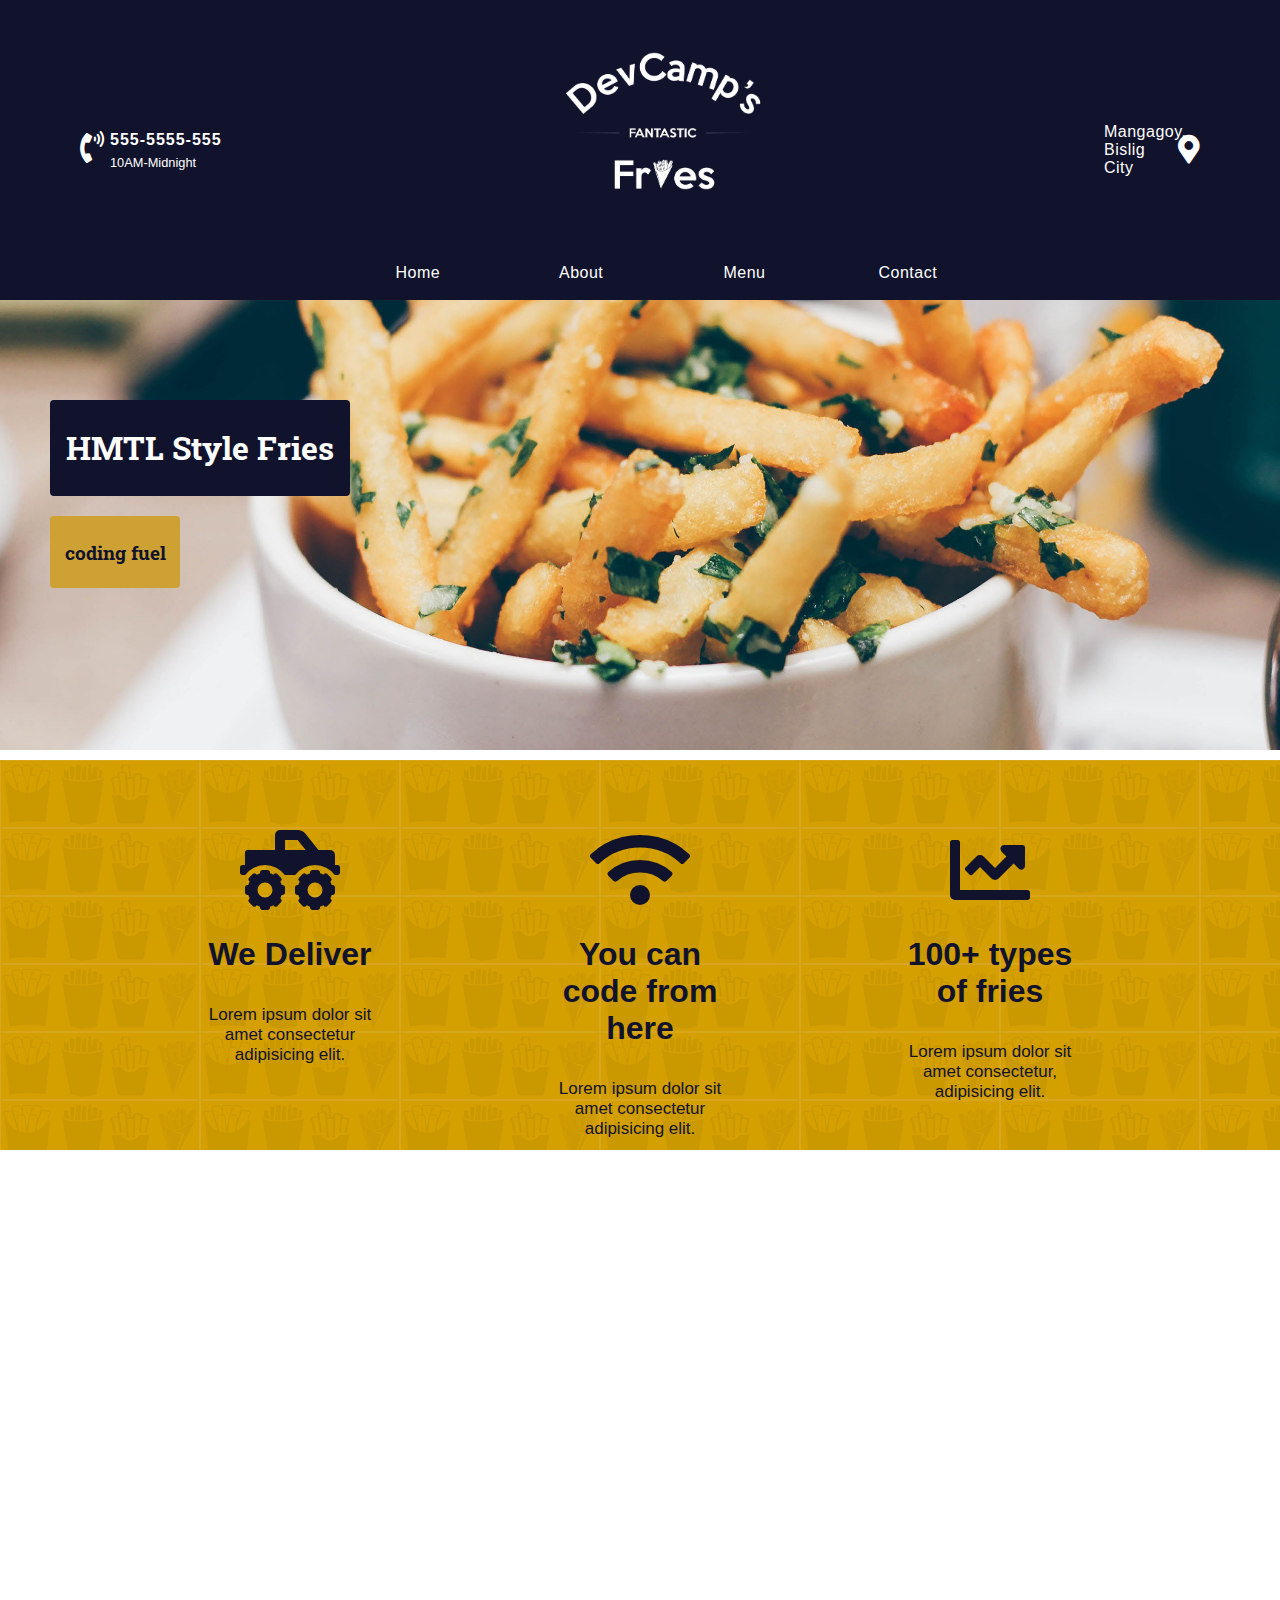
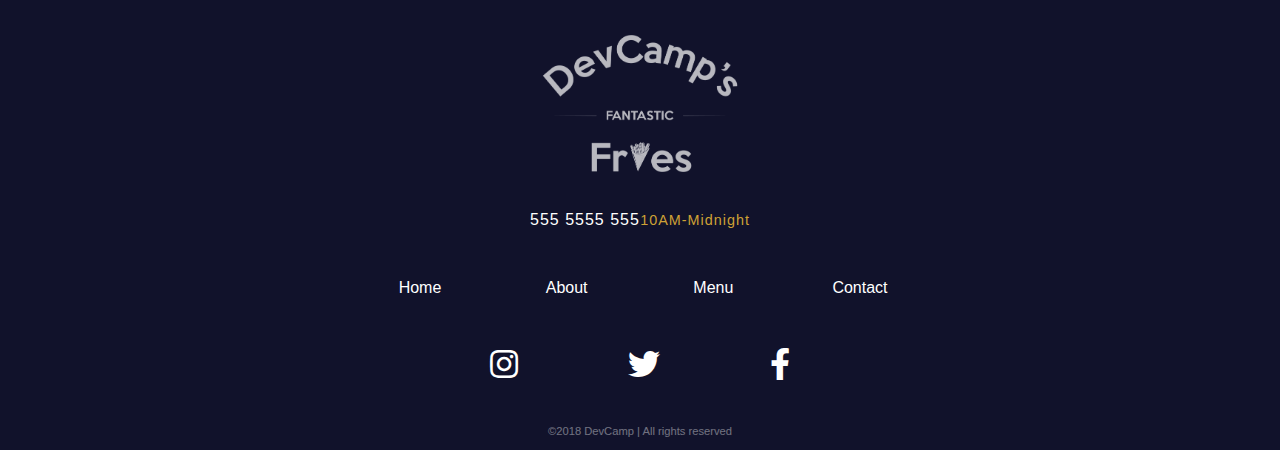
<file: index.html>
<!DOCTYPE html>
<html>

<head>
  <meta name="viewport" content="width=device-width, initial-scale=1.0, maximum-scale=1, user-scalable=no">
  <link rel="preconnect" href="https://fonts.googleapis.com" />
  <link rel="preconnect" href="https://fonts.gstatic.com" crossorigin />
  <link
    href="https://fonts.googleapis.com/css2?family=Roboto+Condensed&family=Roboto+Slab:wght@500&family=Ubuntu+Condensed&display=swap"
    rel="stylesheet" />
  <link rel="stylesheet" href="https://use.fontawesome.com/releases/v5.2.0/css/all.css" />

<link rel="stylesheet" href="styles/nav.css" />
<link rel="stylesheet" href="styles/common.css" />
<link rel="stylesheet" href="styles/homepage.css" />
<link rel="stylesheet" href="styles/footer.css"/>
<link rel="stylesheet" href="styles/media-queries.css">

</head>
<body>
  <div class="nav-wrapper">
    <div class="left-column">
      <div class="phone-icon">
        <i class="fas fa-phone-volume"></i>
      </div>
      <div class="contact-hours-wrapper">
        <div class="phone">555-5555-555</div>
        <div class="open-hours">10AM-Midnight</div>
      </div>
    </div>

    <div class="center-column">
      <div class="company-logo">
        <img src="images/logos/decamp-fantastic-fries-logo-white.png" alt="devcamp logo" />
      </div>
      <div class="nav-links">
        <div class="link"><a href="index.html">Home</a></div>
        <div class="link"><a href="about.html">About</a></div>
        <div class="link"><a href="menu.html">Menu</a></div>
        <div class="link"><a href="contact.html">Contact</a></div>
      </div>
    </div>

    <div class="right-column">
      <div class="address">
        <a href="#"> Mangagoy, Bislig City </a>
      </div>
      <div class="location-icon">
        <a href="#location"><i class="fas fa-map-marker-alt"></i></a>
      </div>
    </div>
  </div>

  <!-- hero section -->
  <div class="hero-section">
    <div class="header1">
      <h1>HMTL Style Fries</h1>
    </div>
    <div class="header2">
      <h3>coding fuel</h3>
    </div>
  </div>

  <div class="features-section">
    <div class="columns-wrapper">
      <div class="column">
        <i class="fas fa-sharp fa-solid fa-truck-monster"></i>
        <p>We Deliver</p>
        <p>Lorem ipsum dolor sit amet consectetur adipisicing elit.</p>
      </div>
      <div class="column">
        <i class="fas fa-solid fa-wifi"></i>
        <p>You can code from here</p>
        <p>Lorem ipsum dolor sit amet consectetur adipisicing elit.</p>
      </div>
      <div class="column">
        <i class="fas fa-chart-line"></i>
        <p>100+ types of fries</p>
        <p>Lorem ipsum dolor sit amet consectetur, adipisicing elit.</p>
      </div>
    </div>
  </div>

  <div class="google-maps">
    <iframe id="location"
      src="https://www.google.com/maps/embed?pb=!1m18!1m12!1m3!1d3727.5696588728943!2d126.35682257405087!3d8.180350365796697!2m3!1f0!2f0!3f0!3m2!1i1024!2i768!4f13.1!3m3!1m2!1s0x32fdba2c49443cfb%3A0x782da70ed34c78a0!2sHighland%20Function%20Farm%20and%20Restaurant!5e0!3m2!1sfil!2sph!4v1672740073190!5m2!1sfil!2sph"
      width="100%" height="450" style="border: 0" allowfullscreen="" loading="lazy"
      referrerpolicy="no-referrer-when-downgrade"></iframe>
  </div>

  <div class="footer">
    <div class="banner-image">
      <img src="images/logos/decamp-fantastic-fries-logo-white.png" alt="logo" />
    </div>
    <div class="contact-hours-wrapper">
      <span class="contact">555 5555 555</span>
      <span class="open-hours">10AM-Midnight</span>
    </div>
    <div class="nav-links">
      <div class="link"><a href="#">Home</a></div>
      <div class="link"><a href="about.html">About</a></div>
      <div class="link"><a href="menu.html">Menu</a></div>
      <div class="link"><a href="contact.html">Contact</a></div>
    </div>

    <div class="social-media-icons">
      <a href="www.instagram.com"><i class="fab fa-instagram"></i></a>
      <a href="www.twitter.com"><i class="fab fa-twitter"></i></a>
      <a href="www.facebook.com"><i class="fab fa-facebook-f"></i></a>
    </div>

    <div class="author-copyright">
      <p>&#169;2018 DevCamp | All rights reserved</p>
    </div>
  </div>
</body>

</html>
</file>
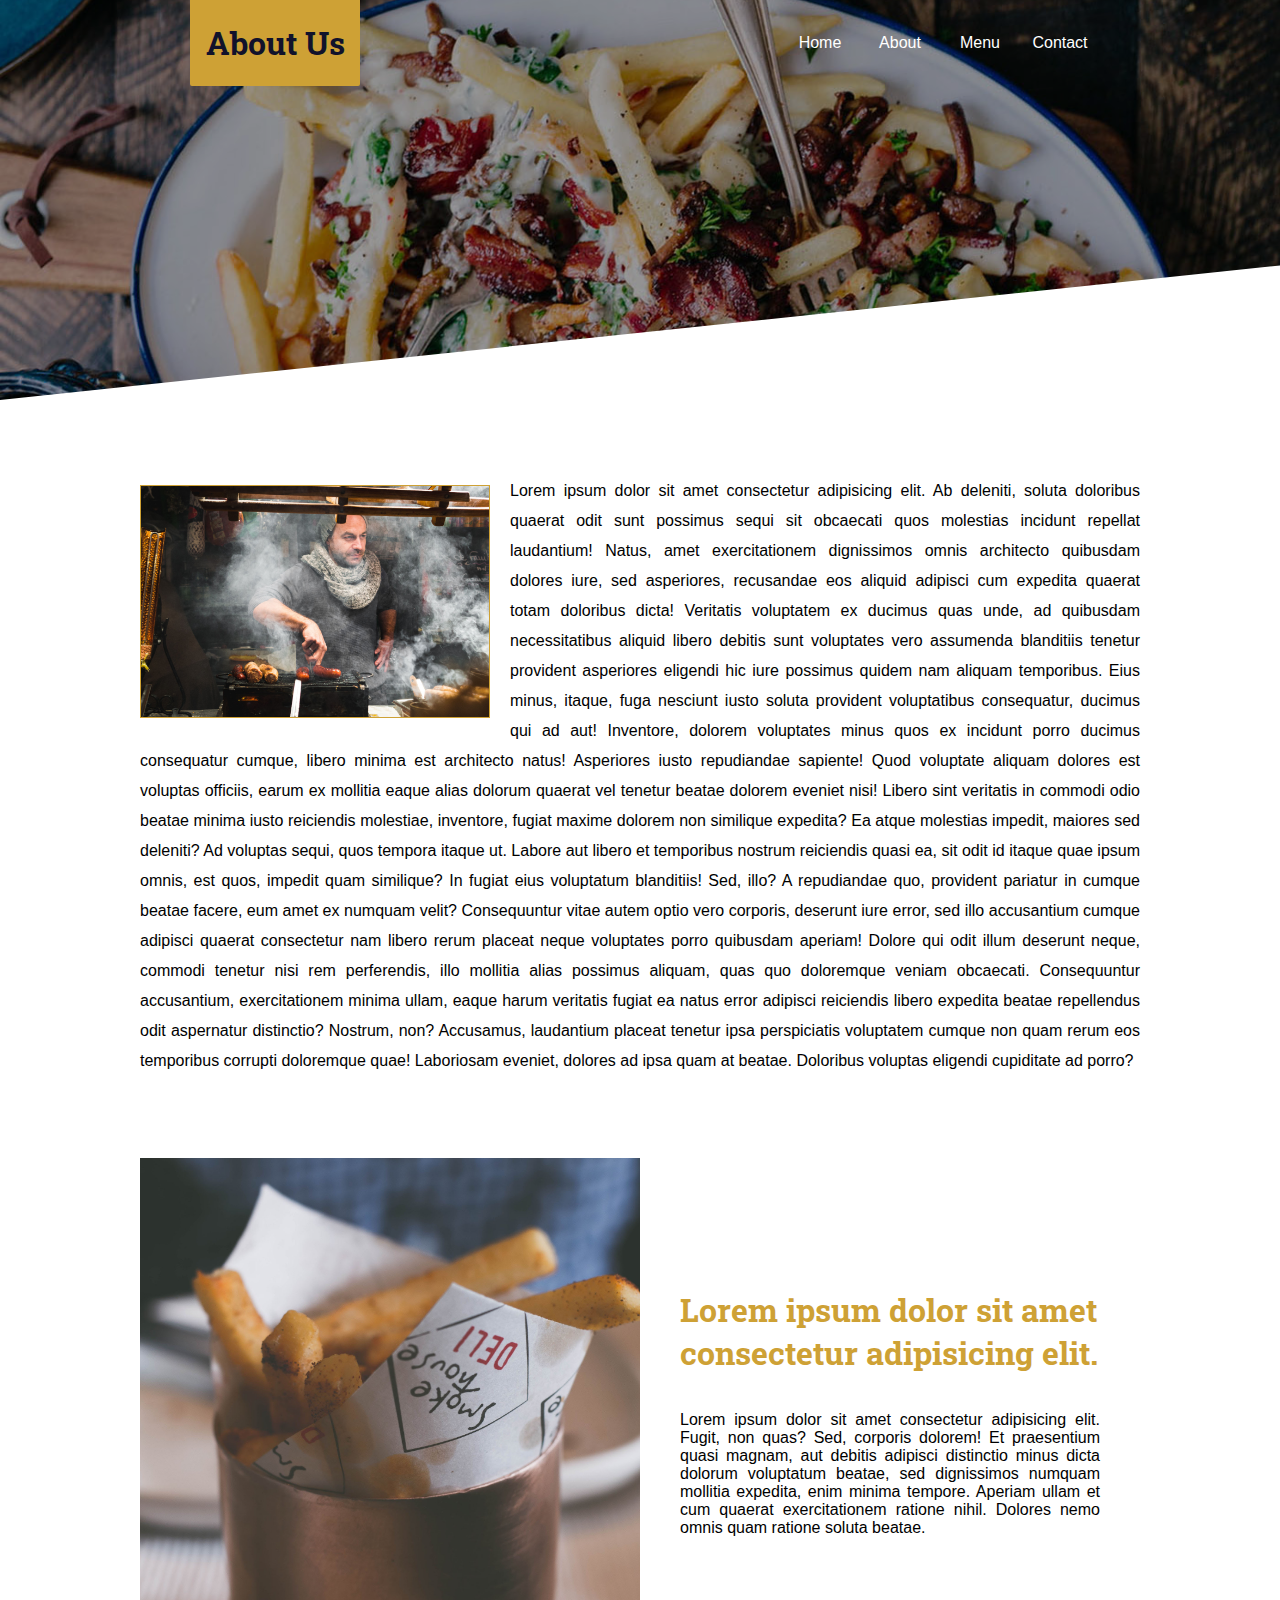
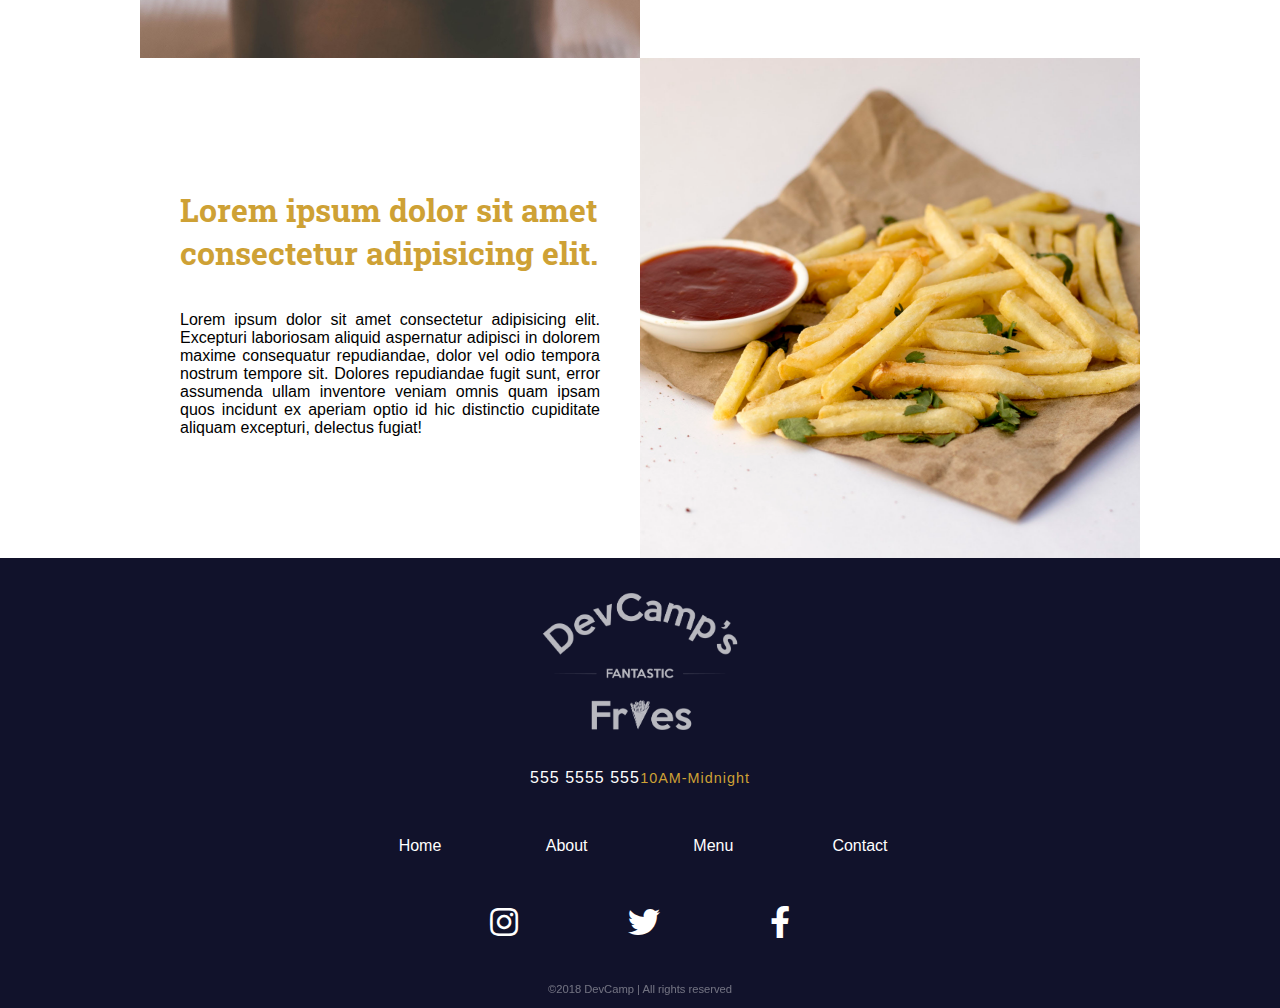
<file: about.html>
<!DOCTYPE html>
<html>

<head>
    <title>About Us</title>
    <meta name="viewport" content="width=device-width, initial-scale=1">
    <link rel="preconnect" href="https://fonts.googleapis.com" />
    <link rel="preconnect" href="https://fonts.gstatic.com" crossorigin />
    <link
        href="https://fonts.googleapis.com/css2?family=Roboto+Condensed&family=Roboto+Slab:wght@500&family=Ubuntu+Condensed&display=swap"
        rel="stylesheet" />
    <link rel="stylesheet" href="https://use.fontawesome.com/releases/v5.2.0/css/all.css" />

    <link rel="stylesheet" href="styles/nav.css" />
    <link rel="stylesheet" href="styles/common.css" />
    <link rel="stylesheet" href="styles/homepage.css" />
    <link rel="stylesheet" href="styles/footer.css">
    <link rel="stylesheet" href="styles/skewed-header.css">
    <link rel="stylesheet" href="styles/page-container.css">
    <link rel="stylesheet" href="styles/square-grid.css">
    <link rel="stylesheet" href="styles/media-queries.css">

</head>

<body>
    <div class="skewed-header">
        <div class="header-bg" style="background-image: url(images/backgrounds/about-us.jpg);"></div>
        <div class="skewed-header-wrapper">
            <div class="skewed-header-content">
                <div class="heading">
                    <h1>About Us</h1>
                </div>
                <div class="nav-links">
                    <div class="link"><a href="index.html">Home</a></div>
                    <div class="link"><a href="about.html">About</a></div>
                    <div class="link"><a href="menu.html">Menu</a></div>
                    <div class="link"><a href="contact.html">Contact</a></div>
                </div>
            </div>
        </div>
    </div>

    <div class="spacer70" style="height: 60px;">

    </div>

    <div class="page-container">
        <div class="page-content">
            <img src="images/people/chef.jpg" alt="chef" id="chef">
            <p>Lorem ipsum dolor sit amet consectetur adipisicing elit. Ab deleniti, soluta doloribus quaerat odit sunt
                possimus sequi sit obcaecati quos molestias incidunt repellat laudantium! Natus, amet exercitationem
                dignissimos omnis architecto quibusdam dolores iure, sed asperiores, recusandae eos aliquid adipisci cum
                expedita quaerat totam doloribus dicta! Veritatis voluptatem ex ducimus quas unde, ad quibusdam
                necessitatibus aliquid libero debitis sunt voluptates vero assumenda blanditiis tenetur provident
                asperiores eligendi hic iure possimus quidem nam aliquam temporibus. Eius minus, itaque, fuga nesciunt
                iusto soluta provident voluptatibus consequatur, ducimus qui ad aut! Inventore, dolorem voluptates minus
                quos ex incidunt porro ducimus consequatur cumque, libero minima est architecto natus! Asperiores iusto
                repudiandae sapiente! Quod voluptate aliquam dolores est voluptas officiis, earum ex mollitia eaque
                alias dolorum quaerat vel tenetur beatae dolorem eveniet nisi! Libero sint veritatis in commodi odio
                beatae minima iusto reiciendis molestiae, inventore, fugiat maxime dolorem non similique expedita? Ea
                atque molestias impedit, maiores sed deleniti? Ad voluptas sequi, quos tempora itaque ut. Labore aut
                libero et temporibus nostrum reiciendis quasi ea, sit odit id itaque quae ipsum omnis, est quos, impedit
                quam similique? In fugiat eius voluptatum blanditiis! Sed, illo? A repudiandae quo, provident pariatur
                in cumque beatae facere, eum amet ex numquam velit? Consequuntur vitae autem optio vero corporis,
                deserunt iure error, sed illo accusantium cumque adipisci quaerat consectetur nam libero rerum placeat
                neque voluptates porro quibusdam aperiam! Dolore qui odit illum deserunt neque, commodi tenetur nisi rem
                perferendis, illo mollitia alias possimus aliquam, quas quo doloremque veniam obcaecati. Consequuntur
                accusantium, exercitationem minima ullam, eaque harum veritatis fugiat ea natus error adipisci
                reiciendis libero expedita beatae repellendus odit aspernatur distinctio? Nostrum, non? Accusamus,
                laudantium placeat tenetur ipsa perspiciatis voluptatem cumque non quam rerum eos temporibus corrupti
                doloremque quae! Laboriosam eveniet, dolores ad ipsa quam at beatae. Doloribus voluptas eligendi
                cupiditate ad porro?</p>
        </div>
    </div>

    <div class="spacer70" style="height: 70px;"></div>

    <div class="squares-wrapper">
        <div class="squares">
            <div class="square">
                <div class="image-wrapper">
                    <img src="images/squares/fries-sq-1.jpg" alt="fries-1">
                </div>

                <div class="text-wrapper">
                    <h1>Lorem ipsum dolor sit amet consectetur adipisicing elit.</h1>
                    <p>Lorem ipsum dolor sit amet consectetur adipisicing elit. Fugit, non quas? Sed, corporis dolorem!
                        Et praesentium quasi magnam, aut debitis adipisci distinctio minus dicta dolorum voluptatum
                        beatae, sed dignissimos numquam mollitia expedita, enim minima tempore. Aperiam ullam et cum
                        quaerat exercitationem ratione nihil. Dolores nemo omnis quam ratione soluta beatae.</p>

                </div>
            </div>

            <div class="square">
                <div class="text-wrapper">
                    <h1>Lorem ipsum dolor sit amet consectetur adipisicing elit.</h1>
                    <p>Lorem ipsum dolor sit amet consectetur adipisicing elit. Excepturi laboriosam aliquid aspernatur
                        adipisci in dolorem maxime consequatur repudiandae, dolor vel odio tempora nostrum tempore sit.
                        Dolores repudiandae fugit sunt, error assumenda ullam inventore veniam omnis quam ipsam quos
                        incidunt ex aperiam optio id hic distinctio cupiditate aliquam excepturi, delectus fugiat!</p>
                </div>
                <div class="image-wrapper">
                    <img src="images/squares/fries-sq-2.jpg" alt="fries-2">
                </div>
            </div>
        </div>
    </div>

    <div class="footer">
        <div class="banner-image">
            <img src="images/logos/decamp-fantastic-fries-logo-white.png" alt="logo" />
        </div>
        <div class="contact-hours-wrapper">
            <span class="contact">555 5555 555</span>
            <span class="open-hours">10AM-Midnight</span>
        </div>
        <div class="nav-links">
            <div class="link"><a href="index.html">Home</a></div>
            <div class="link"><a href="about.html">About</a></div>
            <div class="link"><a href="menu.html">Menu</a></div>
            <div class="link"><a href="contact.html">Contact</a></div>
        </div>

        <div class="social-media-icons">
            <a href="www.instagram.com"><i class="fab fa-instagram"></i></a>
            <a href="www.twitter.com"><i class="fab fa-twitter"></i></a>
            <a href="www.facebook.com"><i class="fab fa-facebook-f"></i></a>
        </div>

        <div class="author-copyright">
            <p>&#169;2018 DevCamp | All rights reserved</p>
        </div>
    </div>

</body>

</html>
</file>
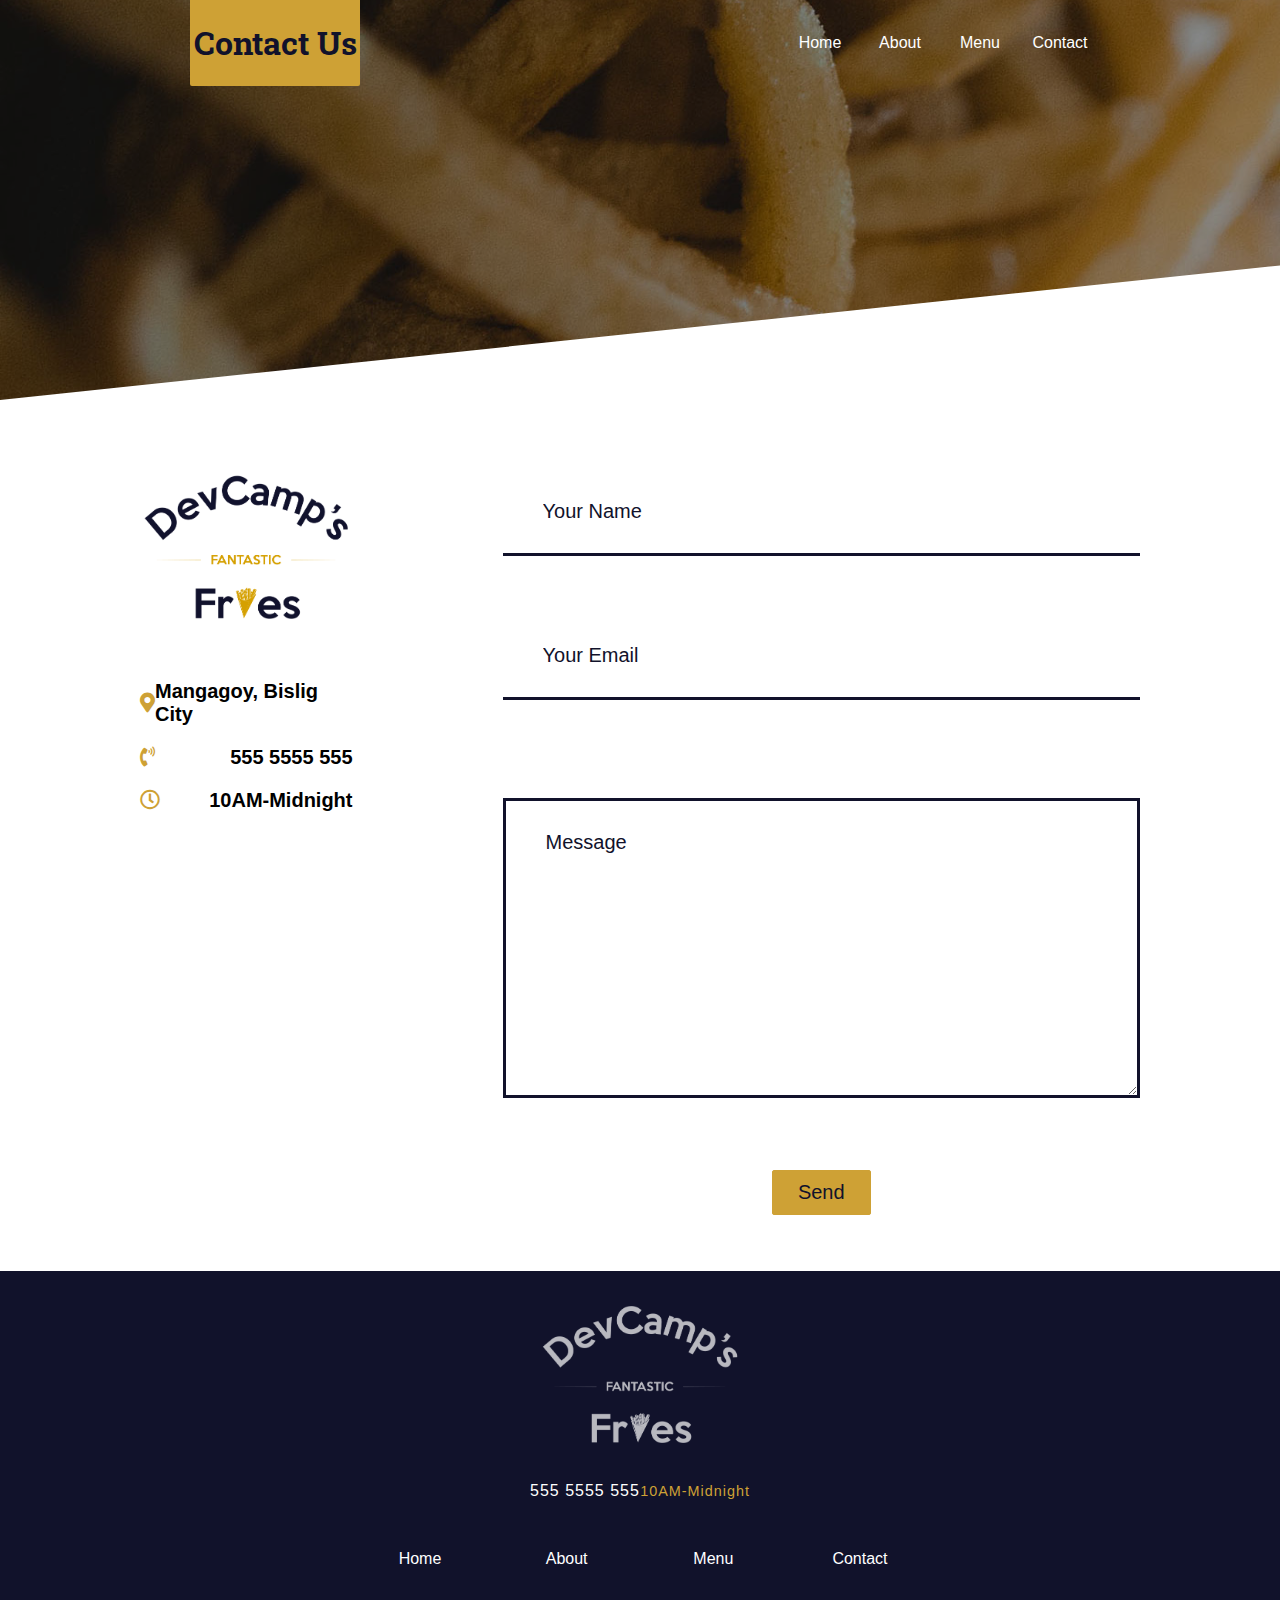
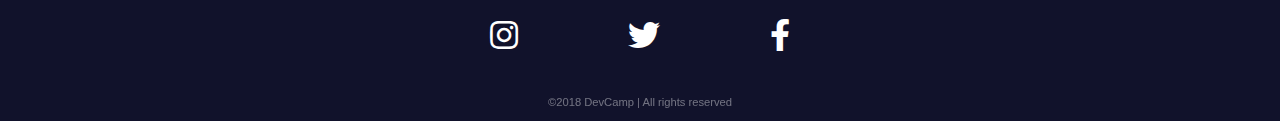
<file: contact.html>
<!DOCTYPE html>
<html>

<head>
    <meta name="viewport" content="width=device-width, initial-scale=1">

    <link rel="preconnect" href="https://fonts.googleapis.com" />
    <link rel="preconnect" href="https://fonts.gstatic.com" crossorigin />
    <link
        href="https://fonts.googleapis.com/css2?family=Roboto+Condensed&family=Roboto+Slab:wght@500&family=Ubuntu+Condensed&display=swap"
        rel="stylesheet" />
    <link rel="stylesheet" href="https://use.fontawesome.com/releases/v5.2.0/css/all.css" />

    <link rel="stylesheet" href="styles/nav.css" />
    <link rel="stylesheet" href="styles/common.css" />
    <link rel="stylesheet" href="styles/footer.css">
    <link rel="stylesheet" href="styles/skewed-header.css">
    <link rel="stylesheet" href="styles/contact.css">
    <link rel="stylesheet" href="styles/forms.css">
    <link rel="stylesheet" href="styles/media-queries.css">



    <title>Contact Us</title>
</head>

<body>
    <div class="skewed-header">
        <div class="header-bg" style="background-image: url(images/backgrounds/contact.jpg);"></div>
        <div class="skewed-header-wrapper">
            <div class="skewed-header-content">
                <div class="heading">
                    <h1>Contact Us</h1>
                </div>
                <div class="nav-links">
                    <div class="link"><a href="index.html">Home</a></div>
                    <div class="link"><a href="about.html">About</a></div>
                    <div class="link"><a href="menu.html">Menu</a></div>
                    <div class="link"><a href="contact.html">Contact</a></div>
                </div>
            </div>
        </div>
    </div>

    <div class="spacer70" style="height: 60px;">

    <div class="spacer70" style="height: 70px;"></div>

        <div class="page-container">
            <div class="page-container-grid">
                <div class="company-metadata-details-wrapper">
                    <div class="company-logo">
                        <img src="images/logos/decamp-fantastic-fries-logo-dark.png" alt="company logo">
                    </div>

                    <div class="company-details">
                        <i class="fas fa-map-marker-alt"></i>
                        <div class="location">Mangagoy, Bislig City</div>
                    </div>

                    <div class="company-details">
                        <i class="fas fa-phone-volume"></i>
                        <div class="phone-number">555 5555 555</div>
                    </div>

                    <div class="company-details">
                        <i class="far fa-clock"></i>
                        <div class="hours-open">10AM-Midnight</div>
                    </div>
                </div>


                <form action="">
                    <div class="form-group">
                        <input type="text" name="name" placeholder="Your Name">
                        <label for="name">Name</label>
                    </div>

                    <div class="form-group">
                        <input type="email" name="email" placeholder="Your Email">
                        <label for="email">Email</label>
                    </div>

                    <div class="form-group">
                        <textarea name="message" placeholder="Message"></textarea>
                        <label for="message">Message</label>
                    </div>

                    <div class="center-button-wrapper">
                        <button class="sendButton">Send</button>
                    </div>

                </form>
            </div>
        </div>

    <div class="footer">
        <div class="banner-image">
            <img src="images/logos/decamp-fantastic-fries-logo-white.png" alt="logo" />
        </div>
        <div class="contact-hours-wrapper">
            <span class="contact">555 5555 555</span>
            <span class="open-hours">10AM-Midnight</span>
        </div>
        <div class="nav-links">
            <div class="link"><a href="index.html">Home</a></div>
            <div class="link"><a href="about.html">About</a></div>
            <div class="link"><a href="menu.html">Menu</a></div>
            <div class="link"><a href="contact.html">Contact</a></div>
        </div>

        <div class="social-media-icons">
            <a href="www.instagram.com"><i class="fab fa-instagram"></i></a>
            <a href="www.twitter.com"><i class="fab fa-twitter"></i></a>
            <a href="www.facebook.com"><i class="fab fa-facebook-f"></i></a>
        </div>

        <div class="author-copyright">
            <p>&#169;2018 DevCamp | All rights reserved</p>
        </div>
    </div>

</body>

</html>
</file>
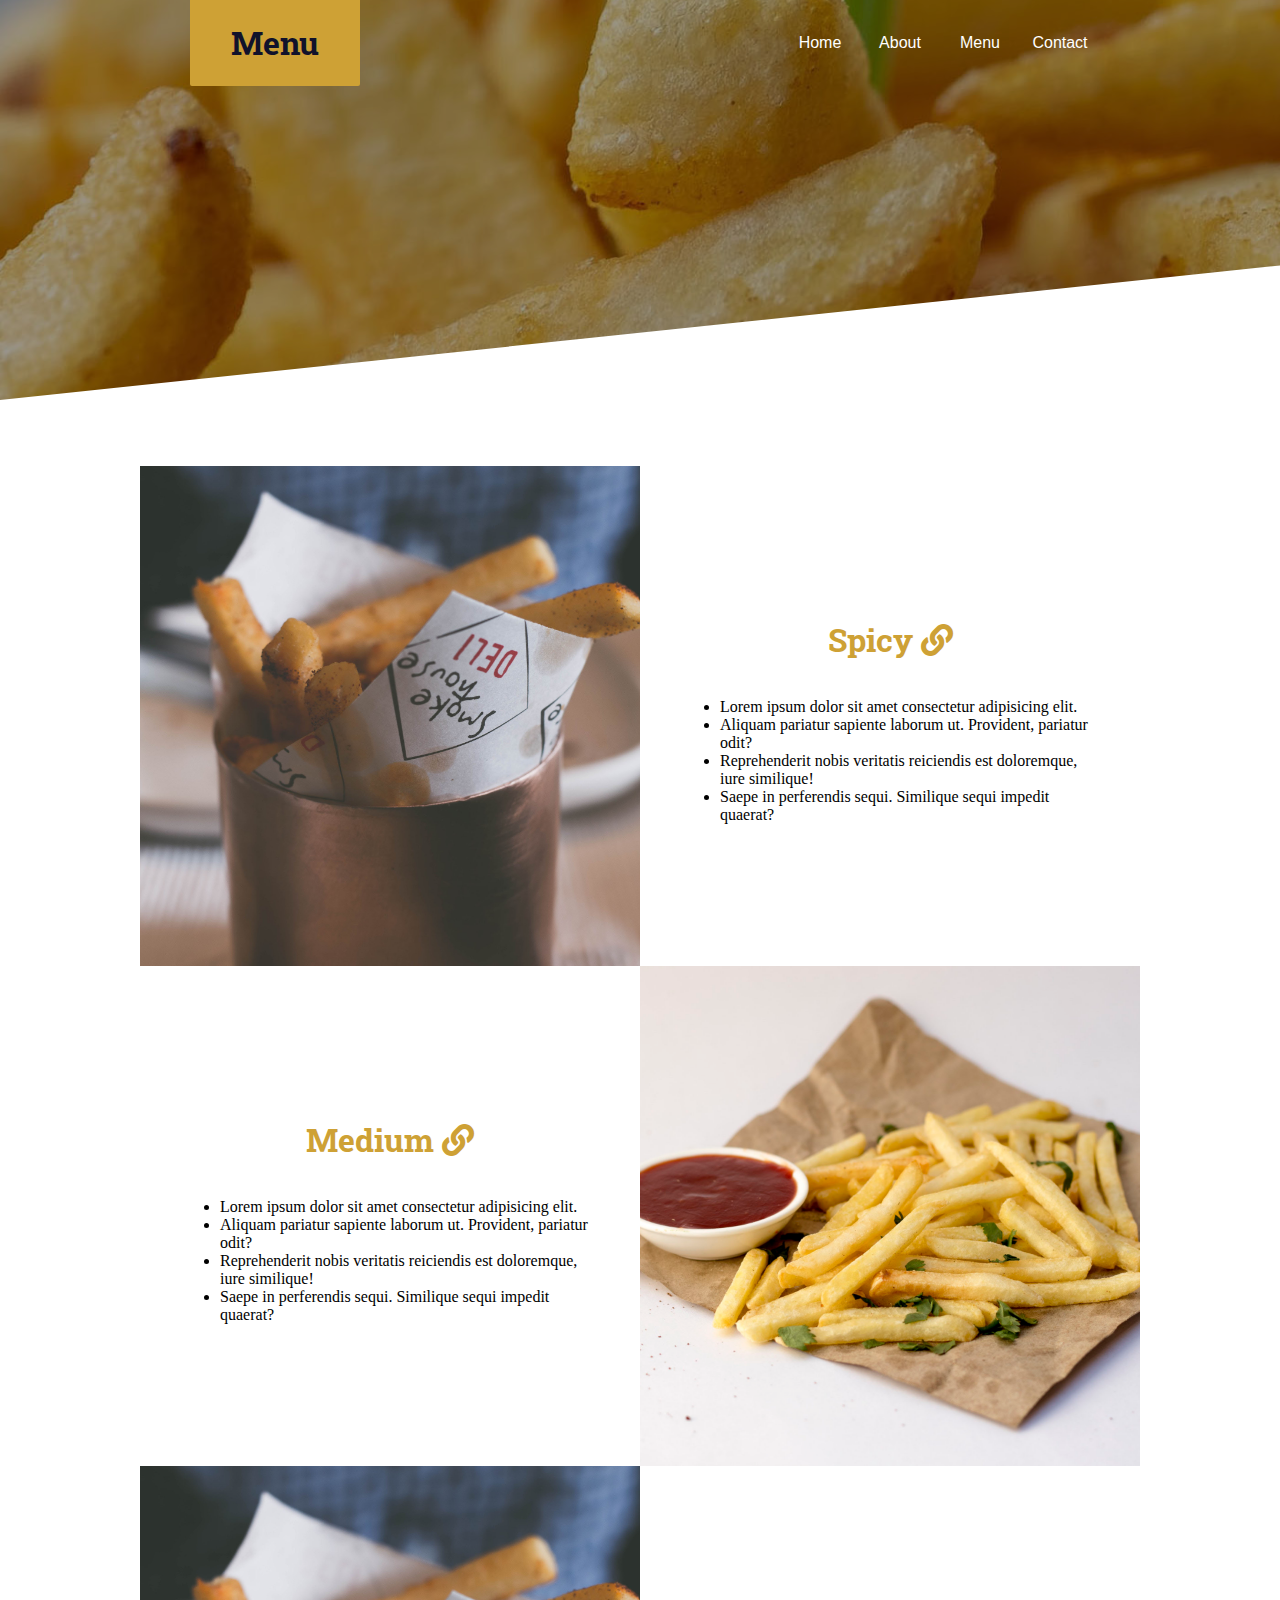
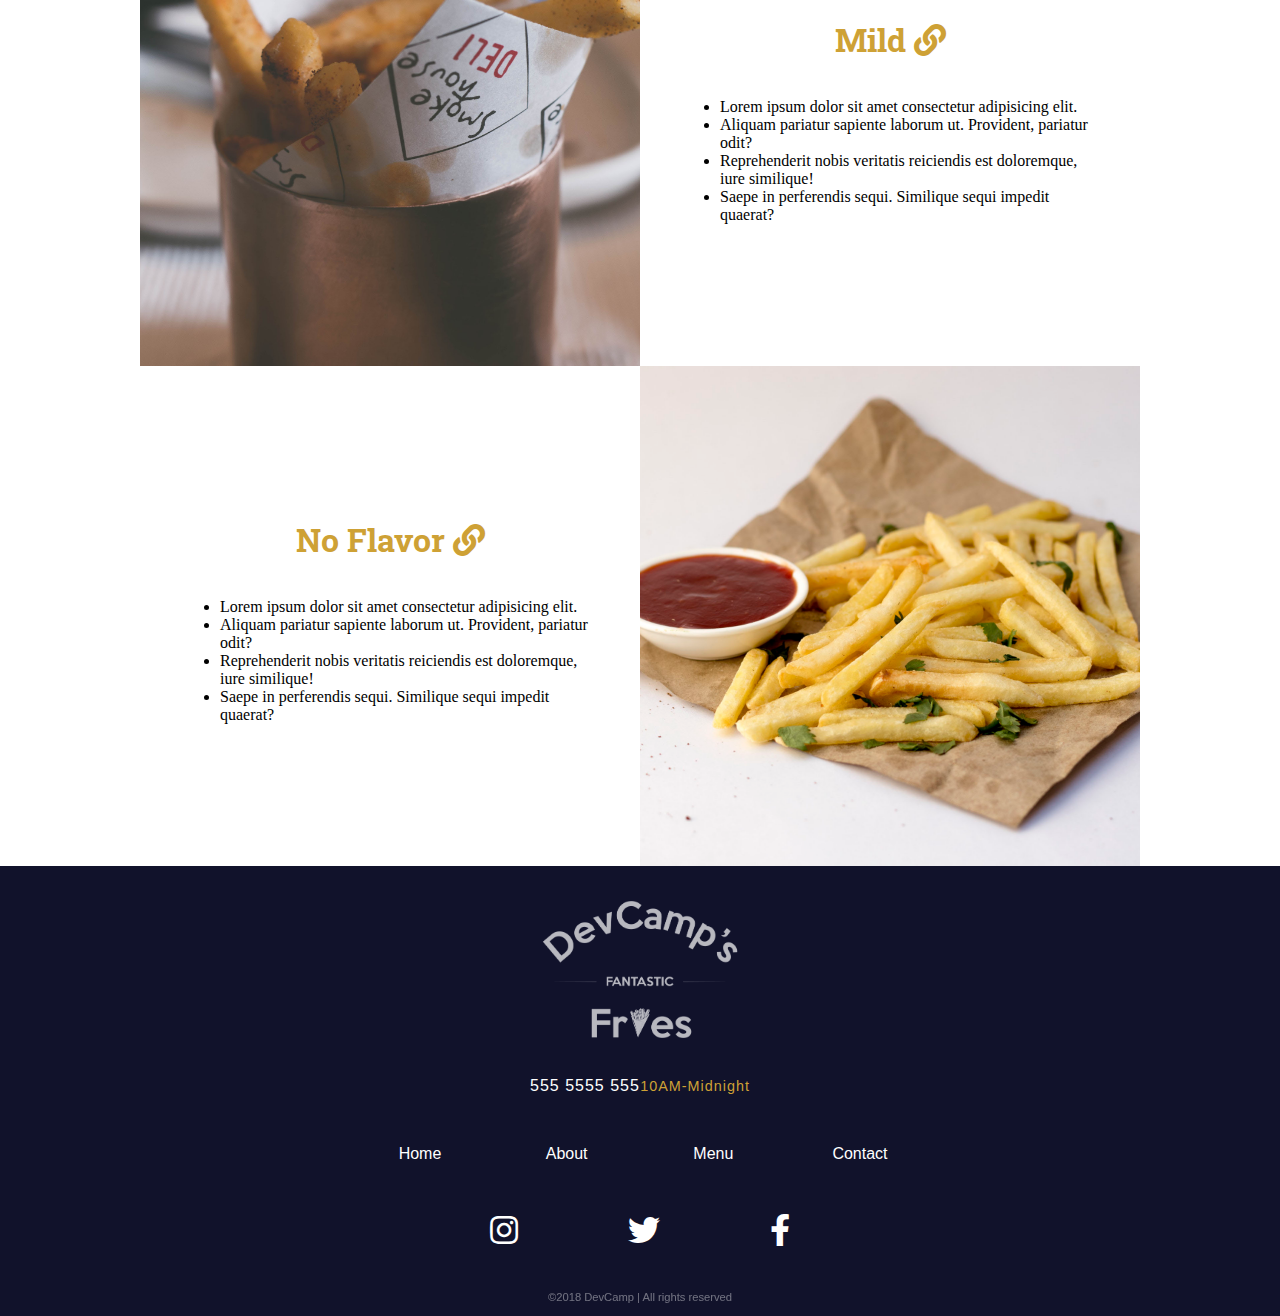
<file: menu.html>
<!DOCTYPE html>
<html lang="en">

<head>

    <meta name="viewport" content="width=device-width, initial-scale=1.0">
    <link rel="preconnect" href="https://fonts.googleapis.com" />
    <link rel="preconnect" href="https://fonts.gstatic.com" crossorigin />
    <link
        href="https://fonts.googleapis.com/css2?family=Roboto+Condensed&family=Roboto+Slab:wght@500&family=Ubuntu+Condensed&display=swap"
        rel="stylesheet" />
    <link rel="stylesheet" href="https://use.fontawesome.com/releases/v5.2.0/css/all.css" />
    <link rel="stylesheet" href="styles/helpers.css">
    <link rel="stylesheet" href="styles/nav.css" />
    <link rel="stylesheet" href="styles/common.css" />
    <link rel="stylesheet" href="styles/homepage.css" />
    <link rel="stylesheet" href="styles/footer.css">
    <link rel="stylesheet" href="styles/skewed-header.css">
    <link rel="stylesheet" href="styles/page-container.css">
    <link rel="stylesheet" href="styles/square-grid.css">
    <link rel="stylesheet" href="styles/media-queries.css">


    <title>Menu</title>
</head>

<body>
    <div class="skewed-header">
        <div class="header-bg" style="background-image: url(images/backgrounds/menu.jpg);"></div>
        <div class="skewed-header-wrapper">
            <div class="skewed-header-content">
                <div class="heading">
                    <h1>Menu</h1>
                </div>
                <div class="nav-links">
                    <div class="link"><a href="index.html">Home</a></div>
                    <div class="link"><a href="about.html">About</a></div>
                    <div class="link"><a href="menu.html">Menu</a></div>
                    <div class="link"><a href="contact.html">Contact</a></div>
                </div>
            </div>
        </div>
    </div>

    <div class="spacer70" style="height: 70px;"></div>



    <div class="squares-wrapper">
        <div class="squares">
            <div class="square">
                <div class="image-wrapper">
                    <img src="images/squares/fries-sq-1.jpg" alt="fries-1">
                </div>

                <div class="text-wrapper">
                    <a href="#spicy" name="spicy" class="anchor-link">
                        <h1>Spicy</h1>
                    </a>


                    <ul>
                        <li>Lorem ipsum dolor sit amet consectetur adipisicing elit.</li>
                        <li>Aliquam pariatur sapiente laborum ut. Provident, pariatur odit?</li>
                        <li>Reprehenderit nobis veritatis reiciendis est doloremque, iure similique!</li>
                        <li>Saepe in perferendis sequi. Similique sequi impedit quaerat?</li>
                    </ul>
                </div>
            </div>

            <div class="square">
                <div class="text-wrapper">
                    <a href="#medium" name="medium" class="anchor-link">
                        <h1>Medium</h1>
                    </a>

                    <ul>
                        <li>Lorem ipsum dolor sit amet consectetur adipisicing elit.</li>
                        <li>Aliquam pariatur sapiente laborum ut. Provident, pariatur odit?</li>
                        <li>Reprehenderit nobis veritatis reiciendis est doloremque, iure similique!</li>
                        <li>Saepe in perferendis sequi. Similique sequi impedit quaerat?</li>
                    </ul>
                </div>
                <div class="image-wrapper">
                    <img src="images/squares/fries-sq-2.jpg" alt="fries-2">
                </div>
            </div>

            <div class="square">
                <div class="image-wrapper">
                    <img src="images/squares/fries-sq-1.jpg" alt="fries-1">
                </div>

                <div class="text-wrapper">
                    <a href="#mild" name="mild" class="anchor-link">
                        <h1>Mild</h1>
                    </a>


                    <ul>
                        <li>Lorem ipsum dolor sit amet consectetur adipisicing elit.</li>
                        <li>Aliquam pariatur sapiente laborum ut. Provident, pariatur odit?</li>
                        <li>Reprehenderit nobis veritatis reiciendis est doloremque, iure similique!</li>
                        <li>Saepe in perferendis sequi. Similique sequi impedit quaerat?</li>
                    </ul>
                </div>
            </div>

            <div class="square">
                <div class="text-wrapper">
                    <a href="#no-flavor" name="no-flavor" class="anchor-link">
                        <h1>No Flavor</h1>
                    </a>

                    <ul>
                        <li>Lorem ipsum dolor sit amet consectetur adipisicing elit.</li>
                        <li>Aliquam pariatur sapiente laborum ut. Provident, pariatur odit?</li>
                        <li>Reprehenderit nobis veritatis reiciendis est doloremque, iure similique!</li>
                        <li>Saepe in perferendis sequi. Similique sequi impedit quaerat?</li>
                    </ul>
                </div>
                <div class="image-wrapper">
                    <img src="images/squares/fries-sq-2.jpg" alt="fries-2">
                </div>
            </div>

        </div>
    </div>

    <div class="footer">
        <div class="banner-image">
            <img src="images/logos/decamp-fantastic-fries-logo-white.png" alt="logo" />
        </div>
        <div class="contact-hours-wrapper">
            <span class="contact">555 5555 555</span>
            <span class="open-hours">10AM-Midnight</span>
        </div>
        <div class="nav-links">
            <div class="link"><a href="#">Home</a></div>
            <div class="link"><a href="about.html">About</a></div>
            <div class="link"><a href="menu.html">Menu</a></div>
            <div class="link"><a href="contact.html">Contact</a></div>
        </div>

        <div class="social-media-icons">
            <a href="www.instagram.com"><i class="fab fa-instagram"></i></a>
            <a href="www.twitter.com"><i class="fab fa-twitter"></i></a>
            <a href="www.facebook.com"><i class="fab fa-facebook-f"></i></a>
        </div>

        <div class="author-copyright">
            <p>&#169;2018 DevCamp | All rights reserved</p>
        </div>

</body>

</html>
</file>
<file: styles/nav.css>
.nav-wrapper {
    height: 300px;
    background-color: #11122b;
    display: flex;
    color: white;
    justify-content: space-between;
    align-items: center;
    padding: 0px 80px;
}

/* left-column */

.nav-wrapper>.left-column {
    color: white;
    display: flex;
    font-family: "roboto", sans-serif;
}

.nav-wrapper>.left-column>.contact-hours-wrapper {
    margin-left: 6px;
    display: grid;
    grid-template-columns: 1fr;
    grid-gap: 6px;
}

.nav-wrapper>.left-column>.contact-hours-wrapper>.phone {
    font-weight: 600;
    letter-spacing: 1px;
}

.nav-wrapper>.left-column>.contact-hours-wrapper>.open-hours {
    font-size: 0.8em;
}

.nav-wrapper>.left-column>.phone-icon i {
    font-size: 2em;
}

.nav-wrapper>.center-column>.company-logo {
    display: flex;
    justify-content: center;

}

.nav-wrapper>.center-column>.company-logo img {
    width: 250px;
    height: 100%;
}

/* center-column */
.center-column {
    width: 550px;
    display: grid;
    grid-template-columns: 1fr;
    grid-gap: 40px;

}

.center-column>.nav-links {
    display: flex;
    justify-content: space-between;

}

.center-column>.nav-links>.link a {
    color: white;
    text-decoration: none;
    font-family: "Ubuntu Condensed", sans-serif;
    letter-spacing: 0.5px;
    transition: 0.7s;
}

.center-column>.nav-links>.link a:hover {
    color: #cea135;
    letter-spacing: 1.5px;
}

.center-column>.nav-links>.link {
    width: 60px;
    text-align: center;
}

/* right-column */
.right-column {
    display: flex;
    font-family: "ubuntu condensed", sans-serif;
    align-items: center;
}

.right-column>.address {
    width: 70px;
    letter-spacing: 0.5px;
}

.right-column>.location-icon {
    margin-left: 4px;
    font-size: 1.8em;
}

.right-column >.address a {
    color: white;
    text-decoration: none;
    transition: 0.7s;
}

.right-column >.address a:hover {
    color: #cea135;
}

.right-column>.location-icon a {
    color: white;
    transition: 0.7s;
}

.right-column>.location-icon a:hover {
    color: #cea135;
}
</file>
<file: styles/common.css>
body {
    margin: 0px;
}
</file>
<file: styles/homepage.css>
/* hero-section */
.hero-section{
    background-image:url('../images/backgrounds/fries-hero-bg.jpg') ;
    height: 450px;
    background-attachment: fixed;
    background-position: center;
    background-size: cover;
    padding: 100px 50px;
}

.hero-section > .header1 {
    background-color: #11122b;
    color: white;
    padding:  5px;
    font-family: "roboto slab", serif;
    text-align: center;
    width: 300px;
    border-radius: 4px;
    
}

.hero-section >.header2 {
    margin-top: 20px;
    color:#11122b;
    font-family: "roboto slab", serif;
    background-color: #cea135;
    width: 130px;
    padding: 5px 6px;
    text-align: center;
    border-radius: 4px;
}

.features-section {
    height: 400px;
    background-image: url('../images/backgrounds/fries-multiply-bg.jpg');
    border-top:10px solid white ;
    display: flex;
    justify-content: center;
    color:#11122b;
    font-family: "ubuntu condensed", sans-serif;
    /* box-shadow: 0px 4px 52px 12px rgba(0,0,0,0.40)inset; */
}

.features-section >.columns-wrapper {
    display: flex;
    align-items: center;
    text-align: center;
}

.features-section >.columns-wrapper >.column :nth-child(1){
    font-size: 5em;
    margin-bottom: 15px;
    height: 40px;
}

.features-section >.columns-wrapper >.column :nth-child(2){
    font-weight: 600;
    font-size: 2em;
    transition: 0.7s;
}

.features-section >.columns-wrapper >.column :nth-child(3){
    font-size: 17px;
}


.features-section >.columns-wrapper >.column :nth-child(2):hover {
    letter-spacing: 1px;
}

.features-section >.columns-wrapper >.column {
    padding: 25px;
    height: 300px;
    width: 250px;
    margin: 50px;
    transition: 0.7s;
    border-radius: 20px;
    /* border: 5px solid transparent; */

}


.features-section >.columns-wrapper >.column:hover {
    box-shadow: -2px 4px 14px 9px rgba(0,0,0,0.63);
        /* border-bottom:5px solid #11122b; */
}
</file>
<file: styles/footer.css>
.footer {
    background-color: #11122b;
    height: 450px;
    display: flex;
    align-items: center;
    flex-direction: column;
    margin-top: -4px;
}

.footer > .banner-image img{
    width: 250px;
    opacity: 70%;
    height: auto;
}

.footer > .contact-hours-wrapper {
    color: white;
    letter-spacing: 1px;
    width: 220px;
    font-family: "ubuntu condensed", sans-serif;
    display: flex;
    justify-content: space-between;
    align-items: center;
}

.footer > .contact-hours-wrapper > .open-hours {
    font-size: 0.9em;
    color: #cea135;
}

.footer > .nav-links{
    margin-top: 50px;
    display: flex;
    justify-content: space-between;
    width: 500px;
    font-family: "ubuntu condensed", sans-serif;
}

.footer > .nav-links > .link a {
    color: white;
    text-decoration: none;
    transition: 0.7s;
}

.footer >.nav-links>.link a:hover {
    color: #cea135;
    letter-spacing: 1.5px;
}

.footer >.nav-links>.link {
    width: 60px;
    text-align: center;
}

.footer > .social-media-icons {
    margin-top: 50px;
    width: 300px;
    display: flex;
    justify-content: space-between;
    font-size: 2em;
    height: 32px;
}

.footer > .social-media-icons a{
    color: white;
    text-decoration: none;
    transition: 0.7s;
}

.footer > .social-media-icons a:hover{
    color: #cea135;
}

.footer > .author-copyright {
    margin-top: 35px;
    color: white;
    font-family: "ubuntu condensed", sans-serif;
    font-size: 0.7em;
    opacity: 40%;
}
</file>
<file: styles/media-queries.css>
*, *::before, *::after {
    box-sizing: border-box;
}


@media (max-width:394px) {

    .nav-wrapper {
        flex-direction: column;
        height: 100%;
    }

    .nav-links {
        font-size: 1.5rem;
    }


    .nav-wrapper > .left-column {
        order: 2;
        margin-top: 20px;
        margin-bottom:10px;
    }

    .nav-wrapper > .center-column {
        order: 1;
        width: 100%;
        gap: 0.5rem;
    }

    .nav-wrapper > .center-column > .nav-links {
        gap: 0.5rem;
        flex-direction: column;
        justify-content: center;
        align-items: center;

    }

    .nav-wrapper > .center-column > .nav-links > .link {
        margin-bottom: 10px;
        width: 100%;
    }


    .nav-wrapper > .right-column {
        order: 3;
        margin-top: 10px;
        margin-bottom: 40px;
    }


    .hero-section {
        padding: 50px 10px;
    }

    .features-section {
        height: 100%;
    }

    .features-section > .columns-wrapper {
        width: 100%;
        padding: 1rem 0;
        flex-direction: column;
    }

    .features-section > .columns-wrapper > .column {
        margin: 25px;
    }

    .footer {
        height: auto;
    }

    .footer > .nav-links {
        flex-direction: column;
        align-items: center;
        justify-content: center;
        width: 100%;
    }


    .footer > .nav-links > .link {
        margin-top: 20px;
    }


    /* //////////////////////////////// */
    /*     About us and menu page      */
    /* ////////////////////////////// */
    .skewed-header  > .header-bg {
        background-size: 550px;
        background-repeat: no-repeat;
    }

    .skewed-header > .skewed-header-wrapper > .skewed-header-content {
        flex-direction: column;
    }

    .skewed-header > .skewed-header-wrapper > .skewed-header-content > .nav-links {
        flex-direction: column;
        justify-content: center;
        align-items: center;
        margin-top: 40px;
    }

    .page-content {
        padding-left:21px;
        padding-right:21px;
    }

    .skewed-header > .skewed-header-wrapper > .skewed-header-content > .nav-links > .link {
        margin-bottom: 20px;

}

    .page-content > #chef {
        margin: 0px 0px 25px 0px !important;
        width: 100% !important;
    }


    .square {
        grid-template-columns: 1fr !important;
    }

    .square > .image-wrapper {
        order: 2 !important;
        padding-left:21px;
        padding-right:21px;
    }

    .square > .text-wrapper {
        order: 1 !important;
    }


    /* //////////////////////////////// */
    /*            contact us           */
    /* ////////////////////////////// */

    .page-container > .page-container-grid{
        width: 100%;
        grid-template-columns: 1fr;
        padding: 1rem;
        gap:3rem;
        
    }

    .page-container > .page-container-grid > .company-metadata-details-wrapper {
        display: grid;
        grid-gap: 10px;

    }
    .form-group {
       padding: 0;
    }

    form input, form textarea {
        max-width: 100%;
    }

    form textarea {
        max-width: 100%;
    }
    .center-button-wrapper {
        margin-top: 0;
    }


}
</file>
<file: styles/skewed-header.css>
/* skewed header */

.skewed-header {
    position: relative;
    height: 400px;
}

.skewed-header > .header-bg {
    height: 100%;
    width: 100%;
    background-size: cover;
    transform: skewY(-6deg);
    transform-origin: top left;
    position: absolute;
    filter: brightness(60%);

}

.skewed-header > .skewed-header-wrapper {
    position: absolute;
    display: flex;
    justify-content: center;
    align-items: center;
    width: 100vw;
    
}

.skewed-header > .skewed-header-wrapper > .skewed-header-content > .heading {
    color: #11122b;
    font-family: "roboto slab", sans-serif;
    background-color: #cea135;
    border-bottom-left-radius: 2px;
    border-bottom-right-radius: 2px;
    width: 170px;
    text-align: center;
}

.skewed-header > .skewed-header-wrapper > .skewed-header-content {
    display: flex;
    width: 900px;
    align-items: center;
    justify-content: space-between;
}


.skewed-header > .skewed-header-wrapper > .skewed-header-content > .nav-links {
    display: flex;
    width: 300px;
    justify-content: space-between;
}

.skewed-header > .skewed-header-wrapper > .skewed-header-content > .nav-links > .link {
    width: 60px;
    text-align: center;
}

.skewed-header > .skewed-header-wrapper > .skewed-header-content > .nav-links > .link a {
    color:white;
    text-decoration: none;
    font-family: "ubuntu condensed", sans-serif;
    transition: 0.6s;

}

.skewed-header > .skewed-header-wrapper > .skewed-header-content > .nav-links > .link a:hover{
    color:#cea135;
    letter-spacing: 1px;
}
</file>
<file: styles/page-container.css>
/* page container */
.page-container {
    display: flex;
    justify-content: center;
}

.page-container > .page-content {
    width: 1000px;
}

.page-container > .page-content > #chef {
    width: 350px;
    float: left;
    margin: 25px 20px 20px 0px;
    border: 1px solid #cea135;
}

.page-container > .page-content p {
    font-family: Verdana, Geneva, Tahoma, sans-serif;
    text-align: justify;
    line-height: 30px;
}
</file>
<file: styles/square-grid.css>
/* squares */
.squares-wrapper {
    display: flex;
    justify-content: center;
}

.squares-wrapper > .squares {
    width: 1000px;
}


.squares-wrapper > .squares > .square {
    display: grid;
    grid-template-columns: 1fr 1fr;
    margin-top: -4px;
}

.squares-wrapper > .squares > .square > .image-wrapper img {
    height:500px;
    width: 100%;
    object-fit: cover;
}

.squares-wrapper > .squares > .square > .text-wrapper{
    display: flex;
    flex-direction: column;
    justify-content: center;
    align-items: center;
    padding:40px
}

.squares-wrapper > .squares > .square > .text-wrapper h1 {
    font-family: "roboto slab";
    color: #cea135;
}

.squares-wrapper > .squares > .square > .text-wrapper p {
    text-align: justify;
    font-family: Verdana, Geneva, Tahoma, sans-serif;
}
</file>
<file: styles/contact.css>
.page-container {
    display: flex;
    justify-content: center;
}

.page-container > .page-container-grid {
    width: 1000px;
    display: grid;
    grid-template-columns: 1fr 3fr;
    grid-gap: 150px;
}

.page-container > .page-container-grid > .company-metadata-details-wrapper > .company-logo {
    margin-bottom: 50px;
}

.page-container > .page-container-grid > .company-metadata-details-wrapper > .company-logo img {
    width: 100%;
}

.company-metadata-details-wrapper > .company-details {
    display: flex;
    justify-content: space-between;
    align-items: center;
    font-family: "ubuntu condensed", sans-serif;
    font-size: 1.25em;
    font-weight: 900;
    margin-top: 20px;
    margin-bottom: 20px;
}

.company-metadata-details-wrapper > .company-details i {
   color: #cea135;
}
</file>
<file: styles/forms.css>
form input {
    width: 100%;
    padding: 1.5em 2em;
    border: none;
    border-bottom: 3px solid #11122b;
    font-family: Verdana, Geneva, Tahoma, sans-serif;
    font-size: 1.25rem;
    transition: all 0.3s;
}


form input::-webkit-input-placeholder, form textarea::-webkit-input-placeholder {
    color: #11122b;
}

form input:focus::-webkit-input-placeholder, form textarea:focus::-webkit-input-placeholder {
    visibility: hidden;
}


form label, textarea label {
    transition: all 0.3s;
    color: #cea135;
    visibility: hidden;
    opacity: 0;
}

form input:focus {
    outline: none;
    border-bottom: 3px solid #cea135;
    box-shadow: 0px 5px 20px -2px rgba(0,0,0,0.2);
}


form input:focus + label,  form textarea:focus + label {
    opacity: 1;
    visibility: visible;
    transform: translateY(1rem);
}

form label {
    display: block;
    font-family: Verdana, Geneva, Tahoma, sans-serif;
    margin-bottom: 40px;
}

form textarea {
    height: 300px;
    width: 100%;
    padding: 1.5em 2em;
    font-family: Verdana, Geneva, Tahoma, sans-serif;
    font-size: 1.25em;
    margin-top: 40px;
    border: 3px solid #11122b;
    transition: all 0.3s;
}

form textarea:focus {
    outline: none;
    border: 3px solid #cea135;
    box-shadow: 0px 10px 20px -1px rgba(0,0,0,0.2)
}


.center-button-wrapper {
    margin-top: 50px;
    margin-bottom: 60px;
    display: flex;
    justify-content: center;
}

.center-button-wrapper > .sendButton {
    background-color: #cea135;
    border: 1px solid #cea135;
    padding: 10px 25px;
    border-radius: 2px;
    font-size: 1.25em;
    color: #11122b;
}

.center-button-wrapper > .sendButton:active {
    box-shadow: 0px 5px 20px -2px rgba(0,0,0,0.2);

}
</file>
<file: styles/helpers.css>
.anchor-link {
    text-decoration: none;
}


.anchor-link:focus {
    outline: none;
}

.anchor-link h1::after {
    font-family: "Font Awesome 5 free";
    content: " \f0c1";
    font-weight: 900;
}
</file>
